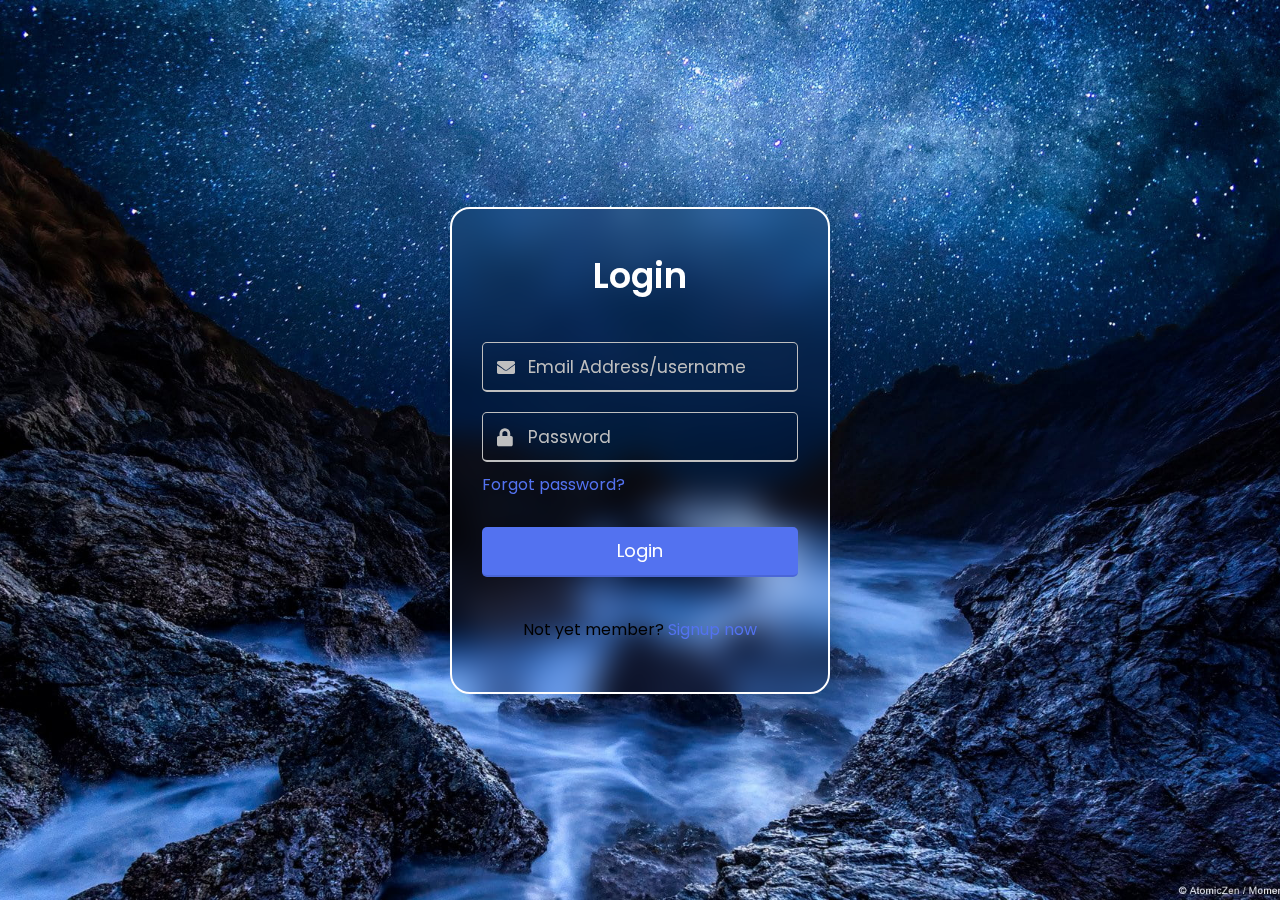
<file: index.html>
<!DOCTYPE html>
<html lang="en">
  <head>
    <meta charset="UTF-8" />
    <meta name="viewport" content="width=device-width, initial-scale=1.0" />
    <title>Login</title>
    <!-- <link rel="stylesheet" href="style.css"> -->
    <link
      rel="stylesheet"
      href="https://cdnjs.cloudflare.com/ajax/libs/font-awesome/5.15.3/css/all.min.css"
    />
    <style>
      @import url("https://fonts.googleapis.com/css2?family=Poppins:wght@400;500;600&display=swap");
      * {
        margin: 0;
        padding: 0;
        box-sizing: border-box;
        font-family: "Poppins", sans-serif;
      }

      body {
        width: 100%;
        height: 100vh;
        display: flex;
        align-items: center;
        justify-content: center;
        background: url("img1.jpg") no-repeat;
        background-position: center;
        background-size: cover;
      }

      ::selection {
        color: #fff;
        background: #53f0e3;
      }

      .wrapper {
        width: 380px;
        padding: 40px 30px 50px 30px;
        background: transparent;

        border-radius: 5px;
        text-align: center;
        box-shadow: 10px 10px 15px rgba(0, 0, 0, 0.1);
        border: 2px solid white;
        border-radius: 20px;
        backdrop-filter: blur(15px);
      }

      .wrapper header {
        font-size: 35px;
        font-weight: 600;
      }

      .wrapper form {
        margin: 40px 0;
      }

      form .field {
        width: 100%;
        margin-bottom: 20px;
      }

      form .field.shake {
        animation: shake 0.3s ease-in-out;
      }

      @keyframes shake {
        0%,
        100% {
          margin-left: 0px;
        }
        20%,
        80% {
          margin-left: -12px;
        }
        40%,
        60% {
          margin-left: 12px;
        }
      }

      form .field .input-area {
        height: 50px;
        width: 100%;
        position: relative;
      }

      form input {
        width: 100%;
        height: 100%;
        outline: none;
        padding: 0 45px;
        font-size: 18px;
        background: none;
        caret-color: #5372f0;
        border-radius: 5px;
        border: 1px solid #bfbfbf;
        border-bottom-width: 2px;
        transition: all 0.2s ease;
      }

      form .field input:focus,
      form .field.valid input {
        border-color: #5372f0;
      }

      form .field.shake input,
      form .field.error input {
        border-color: #dc3545;
      }

      .field .input-area i {
        position: absolute;
        top: 50%;
        font-size: 18px;
        pointer-events: none;
        transform: translateY(-50%);
      }

      .input-area .icon {
        left: 15px;
        color: #bfbfbf;
        transition: color 0.2s ease;
      }

      .input-area .error-icon {
        right: 15px;
        color: #dc3545;
      }

      form input:focus ~ .icon,
      form .field.valid .icon {
        color: #5372f0;
      }

      form .field.shake input:focus ~ .icon,
      form .field.error input:focus ~ .icon {
        color: #bfbfbf;
      }

      form input::placeholder {
        color: #bfbfbf;
        font-size: 17px;
      }

      form .field .error-txt {
        color: #dc3545;
        text-align: left;
        margin-top: 5px;
      }

      form .field .error {
        display: none;
      }

      form .field.shake .error,
      form .field.error .error {
        display: block;
      }

      form .pass-txt {
        text-align: left;
        margin-top: -10px;
      }

      .wrapper a {
        color: #5372f0;
        text-decoration: none;
      }

      .wrapper a:hover {
        text-decoration: underline;
      }

      form input[type="submit"] {
        height: 50px;
        margin-top: 30px;
        color: #fff;
        padding: 0;
        border: none;
        background: #5372f0;
        cursor: pointer;
        border-bottom: 2px solid rgba(0, 0, 0, 0.1);
        transition: all 0.3s ease;
      }

      form input[type="submit"]:hover {
        background: #2c52ed;
      }
    </style>
    <!-- -----------------------------------html------------------------------------------------------------ -->
  </head>

  <body>
    <div class="wrapper">
      <header style="color: white">Login</header>
      <form action="#">
        <div class="field email">
          <div class="input-area">
            <input
              type="text"
              placeholder="Email Address/username"
              style="color: white"
            />
            <i class="icon fas fa-envelope"></i>
            <i class="error error-icon fas fa-exclamation-circle"></i>
          </div>
          <div class="error error-txt">Email can't be blank</div>
        </div>
        <div class="field password">
          <div class="input-area">
            <input
              type="password"
              placeholder="Password"
              style="color: white"
            />
            <i class="icon fas fa-lock"></i>
            <i class="error error-icon fas fa-exclamation-circle"></i>
          </div>
          <div class="error error-txt">Password can't be blank</div>
        </div>
        <div class="pass-txt"><a href="#">Forgot password?</a></div>
        <input type="submit" value="Login" />
      </form>
      <div class="sign-txt">Not yet member? <a href="./signup.html">Signup now</a></div>
    </div>
    <!-- -------------------------------------------------------------------------------------------------------- -->
    <!-- <script src="script.js"></script> -->
    <script>
      const form = document.querySelector("form");
      (eField = form.querySelector(".email")),
        (eInput = eField.querySelector("input")),
        (pField = form.querySelector(".password")),
        (pInput = pField.querySelector("input"));

      form.onsubmit = (e) => {
        e.preventDefault();

        eInput.value == ""
          ? eField.classList.add("shake", "error")
          : checkEmail();
        pInput.value == ""
          ? pField.classList.add("shake", "error")
          : checkPass();

        setTimeout(() => {
          eField.classList.remove("shake");
          pField.classList.remove("shake");
        }, 500);

        eInput.onkeyup = () => {
          checkEmail();
        };
        pInput.onkeyup = () => {
          checkPass();
        };

        function checkEmail() {
          let pattern = /^[^ ]+@[^ ]+\.[a-z]{2,3}$/;
          if (!eInput.value.match(pattern)) {
            eField.classList.add("error");
            eField.classList.remove("valid");
            let errorTxt = eField.querySelector(".error-txt");

            eInput.value != ""
              ? (errorTxt.innerText = "Enter a valid email address")
              : (errorTxt.innerText = "Email can't be blank");
          } else {
            eField.classList.remove("error");
            eField.classList.add("valid");
          }
        }

        function checkPass() {
          if (pInput.value == "") {
            pField.classList.add("error");
            pField.classList.remove("valid");
          } else {
            pField.classList.remove("error");
            pField.classList.add("valid");
          }
        }

        if (
          !eField.classList.contains("error") &&
          !pField.classList.contains("error")
        ) {
          window.location.href = form.getAttribute("action");
        }
      };
    </script>
  </body>
</html>
</file>
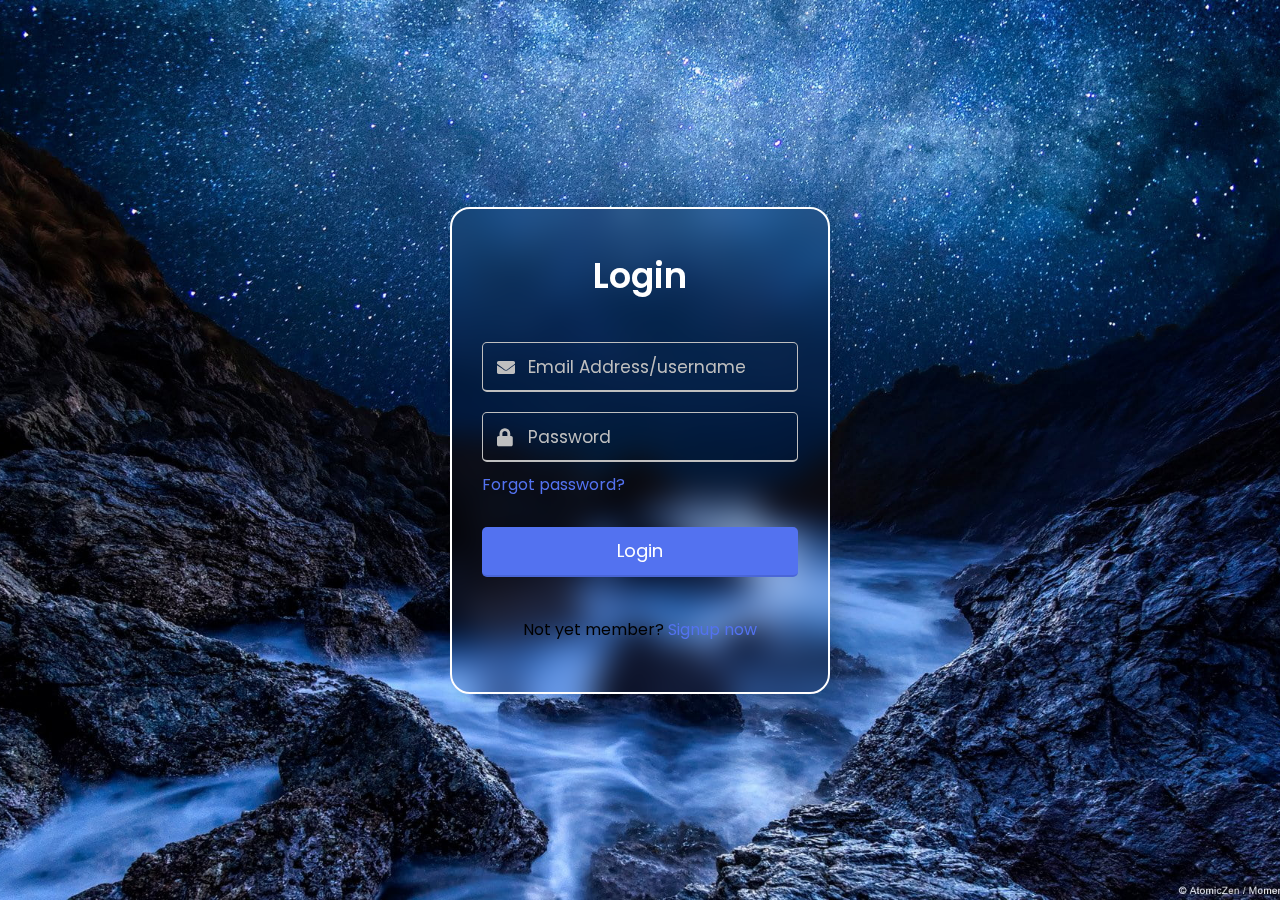
<file: login.html>
<!DOCTYPE html>
<html lang="en">

<head>
    <meta charset="UTF-8">
    <meta name="viewport" content="width=device-width, initial-scale=1.0">
    <title>Login</title>
    <!-- <link rel="stylesheet" href="style.css"> -->
    <link rel="stylesheet" href="https://cdnjs.cloudflare.com/ajax/libs/font-awesome/5.15.3/css/all.min.css" />
    <style>
        @import url('https://fonts.googleapis.com/css2?family=Poppins:wght@400;500;600&display=swap');
* {
    margin: 0;
    padding: 0;
    box-sizing: border-box;
    font-family: "Poppins", sans-serif;
}

body {
    width: 100%;
    height: 100vh;
    display: flex;
    align-items: center;
    justify-content: center;
    background: url('img1.jpg')no-repeat;
    background-position: center;
    background-size: cover;
}

::selection {
    color: #fff;
    background: #53f0e3;
}

.wrapper {
    width: 380px;
    padding: 40px 30px 50px 30px;
    background: transparent;
    
    border-radius: 5px;
    text-align: center;
    box-shadow: 10px 10px 15px rgba(0, 0, 0, 0.1);
    border: 2px solid white;
    border-radius: 20px;
    backdrop-filter: blur(15px);
}

.wrapper header {
    font-size: 35px;
    font-weight: 600;
}

.wrapper form {
    margin: 40px 0;
}

form .field {
    width: 100%;
    margin-bottom: 20px;
}

form .field.shake {
    animation: shake 0.3s ease-in-out;
}

@keyframes shake {
    0%,
    100% {
        margin-left: 0px;
    }
    20%,
    80% {
        margin-left: -12px;
    }
    40%,
    60% {
        margin-left: 12px;
    }
}

form .field .input-area {
    height: 50px;
    width: 100%;
    position: relative;
}

form input {
    width: 100%;
    height: 100%;
    outline: none;
    padding: 0 45px;
    font-size: 18px;
    background: none;
    caret-color: #5372F0;
    border-radius: 5px;
    border: 1px solid #bfbfbf;
    border-bottom-width: 2px;
    transition: all 0.2s ease;
}

form .field input:focus,
form .field.valid input {
    border-color: #5372F0;
}

form .field.shake input,
form .field.error input {
    border-color: #dc3545;
}

.field .input-area i {
    position: absolute;
    top: 50%;
    font-size: 18px;
    pointer-events: none;
    transform: translateY(-50%);
}

.input-area .icon {
    left: 15px;
    color: #bfbfbf;
    transition: color 0.2s ease;
}

.input-area .error-icon {
    right: 15px;
    color: #dc3545;
}

form input:focus~.icon,
form .field.valid .icon {
    color: #5372F0;
}

form .field.shake input:focus~.icon,
form .field.error input:focus~.icon {
    color: #bfbfbf;
}

form input::placeholder {
    color: #bfbfbf;
    font-size: 17px;
}

form .field .error-txt {
    color: #dc3545;
    text-align: left;
    margin-top: 5px;
}

form .field .error {
    display: none;
}

form .field.shake .error,
form .field.error .error {
    display: block;
}

form .pass-txt {
    text-align: left;
    margin-top: -10px;
}

.wrapper a {
    color: #5372F0;
    text-decoration: none;
}

.wrapper a:hover {
    text-decoration: underline;
}

form input[type="submit"] {
    height: 50px;
    margin-top: 30px;
    color: #fff;
    padding: 0;
    border: none;
    background: #5372F0;
    cursor: pointer;
    border-bottom: 2px solid rgba(0, 0, 0, 0.1);
    transition: all 0.3s ease;
}

form input[type="submit"]:hover {
    background: #2c52ed;
}
    </style>
<!-- -----------------------------------html------------------------------------------------------------ -->
</head>

<body>
    <div class="wrapper">
        <header style="color: white;">Login</header>
        <form action="#">
            <div class="field email">
                <div class="input-area">
                    <input type="text" placeholder="Email Address/username" style="color: white;">
                    <i class="icon fas fa-envelope"></i>
                    <i class="error error-icon fas fa-exclamation-circle"></i>
                </div>
                <div class="error error-txt">Email can't be blank</div>
            </div>
            <div class="field password">
                <div class="input-area">
                    <input type="password" placeholder="Password" style="color: white;">
                    <i class="icon fas fa-lock"></i>
                    <i class="error error-icon fas fa-exclamation-circle"></i>
                </div>
                <div class="error error-txt">Password can't be blank</div>
            </div>
            <div class="pass-txt"><a href="#">Forgot password?</a></div>
            <input type="submit" value="Login">
        </form>
        <div class="sign-txt">Not yet member? <a href="#">Signup now</a></div>
    </div>
<!-- -------------------------------------------------------------------------------------------------------- -->
    <!-- <script src="script.js"></script> -->
<script>
    const form = document.querySelector("form");
eField = form.querySelector(".email"),
    eInput = eField.querySelector("input"),
    pField = form.querySelector(".password"),
    pInput = pField.querySelector("input");

form.onsubmit = (e) => {
    e.preventDefault();

    (eInput.value == "") ? eField.classList.add("shake", "error"): checkEmail();
    (pInput.value == "") ? pField.classList.add("shake", "error"): checkPass();

    setTimeout(() => {
        eField.classList.remove("shake");
        pField.classList.remove("shake");
    }, 500);

    eInput.onkeyup = () => { checkEmail(); }
    pInput.onkeyup = () => { checkPass(); }

    function checkEmail() {
        let pattern = /^[^ ]+@[^ ]+\.[a-z]{2,3}$/;
        if (!eInput.value.match(pattern)) {
            eField.classList.add("error");
            eField.classList.remove("valid");
            let errorTxt = eField.querySelector(".error-txt");

            (eInput.value != "") ? errorTxt.innerText = "Enter a valid email address": errorTxt.innerText = "Email can't be blank";
        } else {
            eField.classList.remove("error");
            eField.classList.add("valid");
        }
    }

    function checkPass() {
        if (pInput.value == "") {
            pField.classList.add("error");
            pField.classList.remove("valid");
        } else {
            pField.classList.remove("error");
            pField.classList.add("valid");
        }
    }

    if (!eField.classList.contains("error") && !pField.classList.contains("error")) {
        window.location.href = form.getAttribute("action");
    }
}
</script>
</body>

</html>
</file>
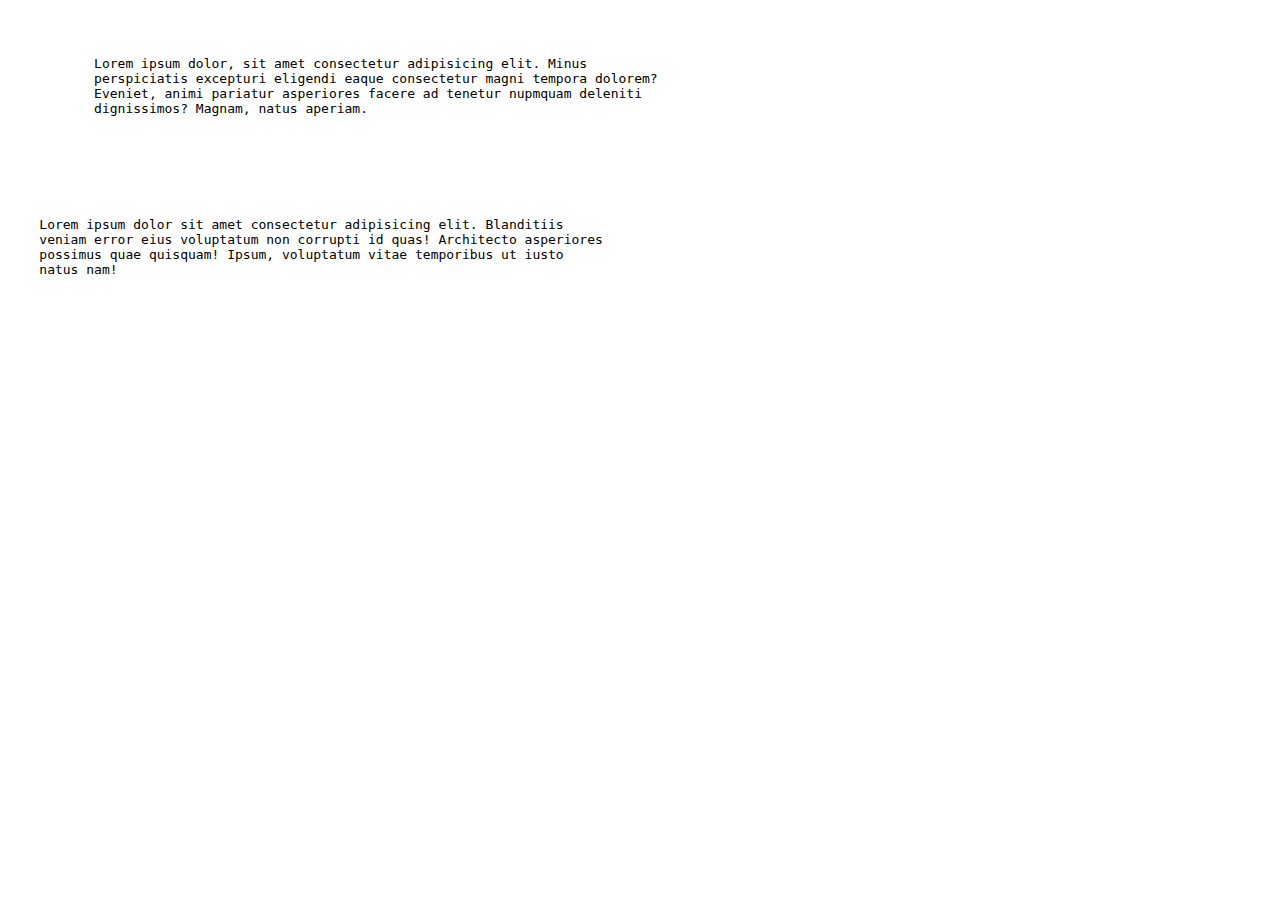
<file: rough.html>
<!DOCTYPE html>
<html lang="en">
  <head>
    <meta charset="UTF-8" />
    <meta http-equiv="X-UA-Compatible" content="IE=edge" />
    <meta name="viewport" content="width=device-width, initial-scale=1.0" />
    <title>rough</title>
  </head>
  <body>
    <div class="container">
      <div class="col-lg-4">
        <span class="first">
          <pre>
       <p>
           Lorem ipsum dolor, sit amet consectetur adipisicing elit. Minus
           perspiciatis excepturi eligendi eaque consectetur magni tempora dolorem?
           Eveniet, animi pariatur asperiores facere ad tenetur nupmquam deleniti
           dignissimos? Magnam, natus aperiam.
        </p>
    </pre>
        </span>
      </div>
      <span class="second">
        <pre>
<p>

    Lorem ipsum dolor sit amet consectetur adipisicing elit. Blanditiis
    veniam error eius voluptatum non corrupti id quas! Architecto asperiores
    possimus quae quisquam! Ipsum, voluptatum vitae temporibus ut iusto
    natus nam!
</p>
        </pre>
      </span>
    </div>
  </body>
</html>
</file>
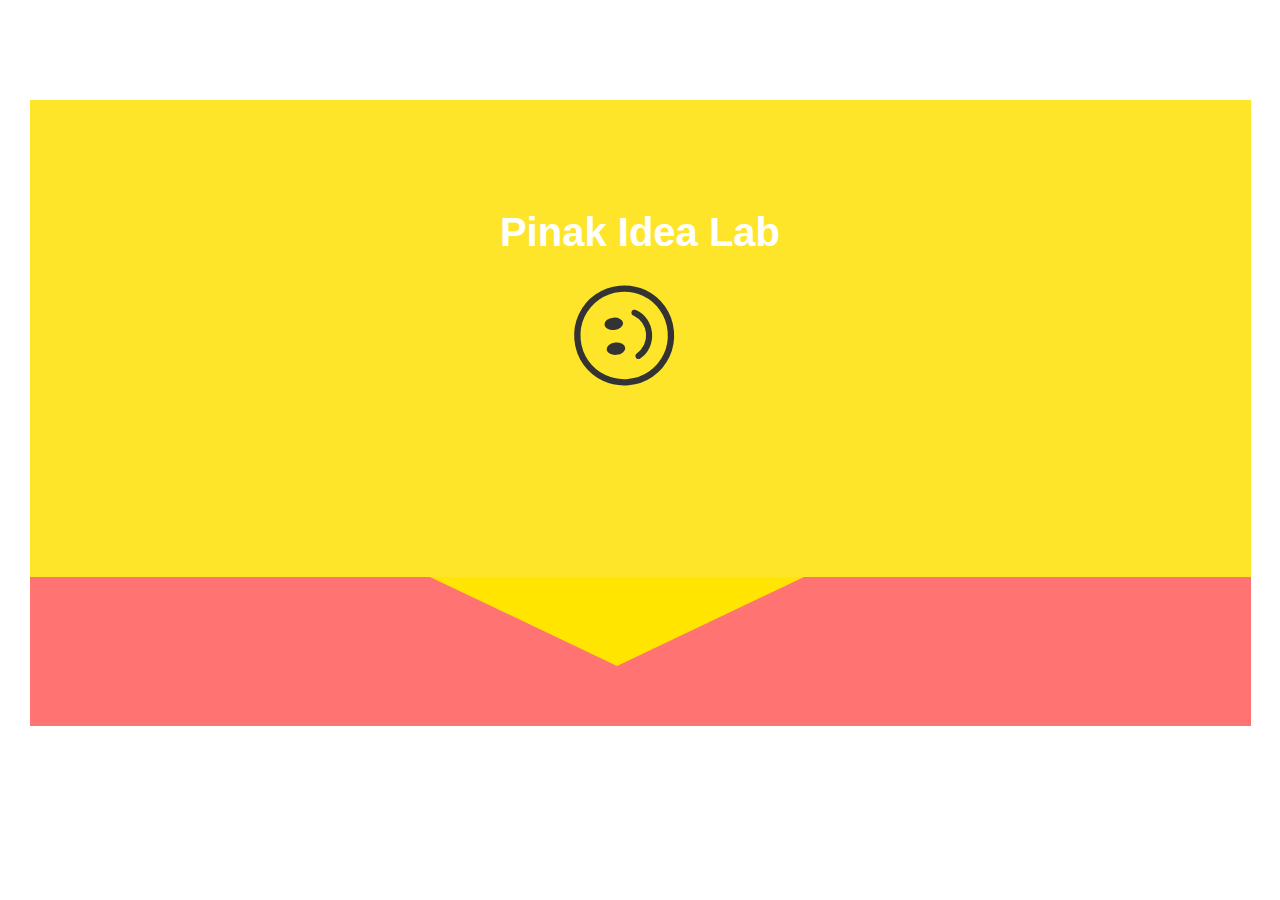
<file: sample.html>
<!DOCTYPE html>
<html lang="en">
  <head>
    <meta charset="UTF-8" />
    <meta http-equiv="X-UA-Compatible" content="IE=edge" />
    <meta name="viewport" content="width=device-width, initial-scale=1.0" />
    <link rel="stylesheet" href="sample.css" />

    <link rel="stylesheet" href="https://maxcdn.bootstrapcdn.com/bootstrap/3.3.7/css/bootstrap.min.css" />
    <link rel="stylesheet" href="https://cdn.jsdelivr.net/npm/bootstrap-icons@1.6.0/font/bootstrap-icons.css" />



    <title>sample work</title>
  </head>
  <body>
    <div class="main-box ">
      <div class="top-box">
        <div class="top">
            <p>Pinak Idea Lab</p>
          </div>
      </div>
      <div class="middle"><i class="bi bi-emoji-smile-upside-down"></i></div>
      <div class="bottom">
        <div class="yello">
          
        </div>
        
        <div class="red">
          <div class="triangle"></div>
        </div>
      </div>
    </div>

    <script src="https://ajax.googleapis.com/ajax/libs/jquery/3.1.1/jquery.min.js"></script>
    <script src="https://maxcdn.bootstrapcdn.com/bootstrap/3.3.7/js/bootstrap.min.js"></script>
  </body>
</html>
</file>
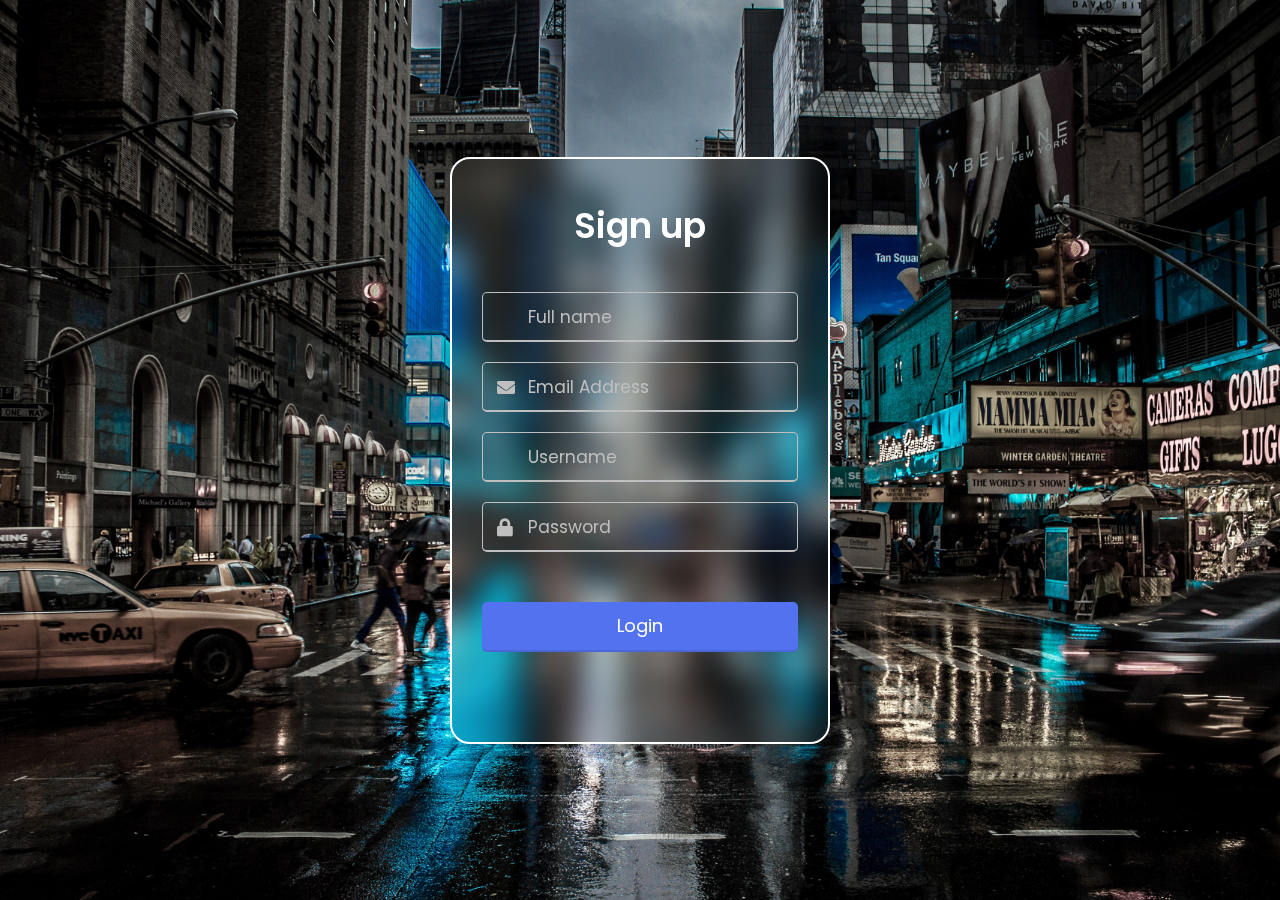
<file: signup.html>
<!DOCTYPE html>
<html lang="en">

<head>
    <meta charset="UTF-8">
    <meta name="viewport" content="width=device-width, initial-scale=1.0">
    <title>sign up</title>
    <!-- <link rel="stylesheet" href="style.css"> -->
    <link rel="stylesheet" href="https://cdnjs.cloudflare.com/ajax/libs/font-awesome/5.15.3/css/all.min.css" />
    <style>
        @import url('https://fonts.googleapis.com/css2?family=Poppins:wght@400;500;600&display=swap');

        * {
            margin: 0;
            padding: 0;
            box-sizing: border-box;
            font-family: "Poppins", sans-serif;
        }

        body {
            width: 100%;
            height: 100vh;
            display: flex;
            align-items: center;
            justify-content: center;
            background: url('background.jpg')no-repeat;
            background-position: center;
            background-size: cover;
        }

        ::selection {
            color: #fff;
            background: #53f0e3;
        }

        .wrapper {
            width: 380px;
            padding: 40px 30px 50px 30px;
            background: transparent;

            border-radius: 5px;
            text-align: center;
            box-shadow: 10px 10px 15px rgba(0, 0, 0, 0.1);
            border: 2px solid white;
            border-radius: 20px;
            backdrop-filter: blur(15px);
        }

        .wrapper header {
            font-size: 35px;
            font-weight: 600;
        }

        .wrapper form {
            margin: 40px 0;
        }

        form .field {
            width: 100%;
            margin-bottom: 20px;
        }

        form .field.shake {
            animation: shake 0.3s ease-in-out;
        }

        @keyframes shake {

            0%,
            100% {
                margin-left: 0px;
            }

            20%,
            80% {
                margin-left: -12px;
            }

            40%,
            60% {
                margin-left: 12px;
            }
        }

        form .field .input-area {
            height: 50px;
            width: 100%;
            position: relative;
        }

        form input {
            width: 100%;
            height: 100%;
            outline: none;
            padding: 0 45px;
            font-size: 18px;
            background: none;
            caret-color: #5372F0;
            border-radius: 5px;
            border: 1px solid #bfbfbf;
            border-bottom-width: 2px;
            transition: all 0.2s ease;
        }

        form .field input:focus,
        form .field.valid input {
            border-color: #5372F0;
        }

        form .field.shake input,
        form .field.error input {
            border-color: #dc3545;
        }

        .field .input-area i {
            position: absolute;
            top: 50%;
            font-size: 18px;
            pointer-events: none;
            transform: translateY(-50%);
        }

        .input-area .icon {
            left: 15px;
            color: #bfbfbf;
            transition: color 0.2s ease;
        }

        .input-area .error-icon {
            right: 15px;
            color: #dc3545;
        }

        form input:focus~.icon,
        form .field.valid .icon {
            color: #5372F0;
        }

        form .field.shake input:focus~.icon,
        form .field.error input:focus~.icon {
            color: #bfbfbf;
        }

        form input::placeholder {
            color: #bfbfbf;
            font-size: 17px;
        }

        form .field .error-txt {
            color: #dc3545;
            text-align: left;
            margin-top: 5px;
        }

        form .field .error {
            display: none;
        }

        form .field.shake .error,
        form .field.error .error {
            display: block;
        }

        form .pass-txt {
            text-align: left;
            margin-top: -10px;
        }

        .wrapper a {
            color: #5372F0;
            text-decoration: none;
        }

        .wrapper a:hover {
            text-decoration: underline;
        }

        form input[type="submit"] {
            height: 50px;
            margin-top: 30px;
            color: #fff;
            padding: 0;
            border: none;
            background: #5372F0;
            cursor: pointer;
            border-bottom: 2px solid rgba(0, 0, 0, 0.1);
            transition: all 0.3s ease;
        }

        form input[type="submit"]:hover {
            background: #2c52ed;
        }
    </style>
    <!-- -----------------------------------html------------------------------------------------------------ -->
</head>

<body>
    <div class="wrapper">
        <header style="color: white;">Sign up</header>
        <form action="#">
<!------------------------------------fullname-------------------------------------------------------------->
            <div class="field email">
                <div class="input-area">
                    <input type="text" placeholder="Full name" style="color: white;">
                    <!-- <i class="icon fas fa-envelope"></i> -->
                    <!-- <i class="error error-icon fas fa-exclamation-circle"></i> -->
                </div>
                <div class="error error-txt">Full name can't be blank</div>
            </div>
<!------------------------------------email-------------------------------------------------------------->
            <div class="field email">
                <div class="input-area">
                    <input type="text" placeholder="Email Address" style="color: white;" pattern="[a-z0-9._%+-]+@[a-z0-9.-]+\.[com]{3}"  required>
                    <i class="icon fas fa-envelope"></i>
                    <!-- <i class="error error-icon fas fa-exclamation-circle"></i> -->
                </div>
                <div class="error error-txt">Email can't be blank</div>
            </div>
<!------------------------------------username-------------------------------------------------------------->
            <div class="field email">
                <div class="input-area">
                    <input type="text" placeholder="Username" style="color: white;">
                    <ion-icon name="person-add-outline"></ion-icon>
                    <i class="error error-icon fas fa-exclamation-circle"></i>
                </div>
                <div class="error error-txt">Username can't be blank</div>
            </div>
<!------------------------------------password-------------------------------------------------------------->
            <div class="field password">
                <div class="input-area">
                    <input type="password" placeholder="Password" style="color: white;" pattern="^(?=.*[0-9])(?=.*[!@#$%^&*])[a-zA-Z0-9!@#$%^&*]{4,16}$" title="Password must be 4 to 16 characters long and contain at least one special character and one number" required>
                    <i class="icon fas fa-lock"></i>
                    <i class="error error-icon fas fa-exclamation-circle"></i>
                </div>
                <div class="error error-txt">Password can't be blank</div>
            </div>
            <!-- <div class="pass-txt"><a href="#">Forgot password?</a></div> -->
            <input type="submit" value="Login">
        </form>
        <!-- <div class="sign-txt">Not yet member? <a href="#">Signup now</a></div> -->
    </div>
    <!-- -------------------------------------------------------------------------------------------------------- -->
    <!-- <script src="script.js"></script> -->
    <script>
        const form = document.querySelector("form");
        eField = form.querySelector(".email"),
            eInput = eField.querySelector("input"),
            pField = form.querySelector(".password"),
            pInput = pField.querySelector("input");

        form.onsubmit = (e) => {
            e.preventDefault();

            (eInput.value == "") ? eField.classList.add("shake", "error") : checkEmail();
            (pInput.value == "") ? pField.classList.add("shake", "error") : checkPass();

            setTimeout(() => {
                eField.classList.remove("shake");
                pField.classList.remove("shake");
            }, 500);

            eInput.onkeyup = () => { checkEmail(); }
            pInput.onkeyup = () => { checkPass(); }

            function checkEmail() {
                let pattern = /^[^ ]+@[^ ]+\.[a-z]{2,3}$/;
                if (!eInput.value.match(pattern)) {
                    eField.classList.add("error");
                    eField.classList.remove("valid");
                    let errorTxt = eField.querySelector(".error-txt");

                    (eInput.value != "") ? errorTxt.innerText = "Enter a valid email address" : errorTxt.innerText = "Email can't be blank";
                } else {
                    eField.classList.remove("error");
                    eField.classList.add("valid");
                }
            }

            function checkPass() {
                if (pInput.value == "") {
                    pField.classList.add("error");
                    pField.classList.remove("valid");
                } else {
                    pField.classList.remove("error");
                    pField.classList.add("valid");
                }
            }

            if (!eField.classList.contains("error") && !pField.classList.contains("error")) {
                window.location.href = form.getAttribute("action");
            }
        }
    </script>
</body>

</html>
</file>
<file: sample.css>
.main-box{
    height: 700px;
    width: 1221px;
    margin: 100px auto;
    
    
}



.top{
    width: 1221px;
    height: 164.444px;
    background-color: rgb(255 224 0 / 84%);
    text-align: center  ;
    position: relative;
    
}
    
    

.top> p{
    font-size: 40px;
    font-weight: bold;
    padding-top: 104px;
    /* position: absolute; */
    
    
    color: white;
}
    
.middle{
    width: 1221px;
    height: 164.444px;
    background-color: rgb(255 224 0 / 84%);
    text-align: center  ;
    padding-right: 136px;
    
}
.middle .bi{
    position: absolute;
    font-size:   100px;
    transform: rotate(85deg);
    padding: 0 0;
}

.yello{
    width: 1221px;
    height: 148.444px;
    background-color: rgb(255 224 0 / 84%);
    text-align: center  ;
    z-index: -1;
    position: relative;

}
.red{
    width: 1221px;
    height: 148.444px;
    background-color:#ff00008c;
    z-index: 0;

}



.triangle{
    width: 50px;
    height: 50px;
    border-left: 187px solid transparent;
    border-right: 187px solid transparent;
    border-top: 89px solid rgb(255 229 0 / 100%);
    position: absolute;
    left: 400px;
    bottom: 0px;
    position: relative;
}
</file>
